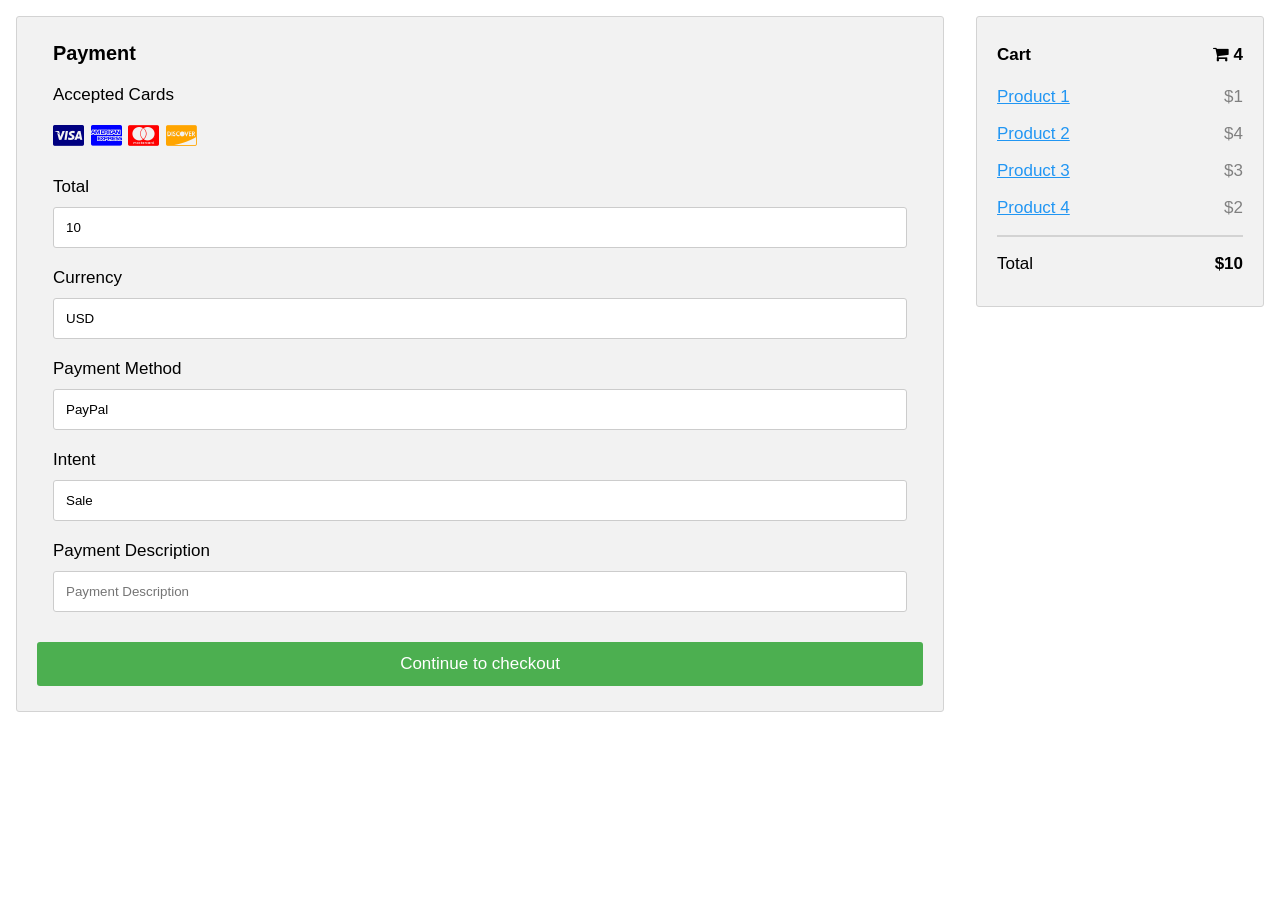
<file: src/main/resources/static/checkout.html>
<!DOCTYPE html>
<html lang="en" xmlns:th="http://www.thymeleaf.org">
<head>
    <meta name="viewport" content="width=device-width, initial-scale=1">
    <link rel="stylesheet" href="https://cdnjs.cloudflare.com/ajax/libs/font-awesome/4.7.0/css/font-awesome.min.css">
    <style>
body {
  font-family: Arial;
  font-size: 17px;
  padding: 8px;
}

* {
  box-sizing: border-box;
}

.row {
  display: -ms-flexbox; /* IE10 */
  display: flex;
  -ms-flex-wrap: wrap; /* IE10 */
  flex-wrap: wrap;
  margin: 0 -16px;
}

.col-25 {
  -ms-flex: 25%; /* IE10 */
  flex: 25%;
}

.col-50 {
  -ms-flex: 50%; /* IE10 */
  flex: 50%;
}

.col-75 {
  -ms-flex: 75%; /* IE10 */
  flex: 75%;
}

.col-25,
.col-50,
.col-75 {
  padding: 0 16px;
}

.container {
  background-color: #f2f2f2;
  padding: 5px 20px 15px 20px;
  border: 1px solid lightgrey;
  border-radius: 3px;
}

input[type=text] {
  width: 100%;
  margin-bottom: 20px;
  padding: 12px;
  border: 1px solid #ccc;
  border-radius: 3px;
}

label {
  margin-bottom: 10px;
  display: block;
}

.icon-container {
  margin-bottom: 20px;
  padding: 7px 0;
  font-size: 24px;
}

.btn {
  background-color: #4CAF50;
  color: white;
  padding: 12px;
  margin: 10px 0;
  border: none;
  width: 100%;
  border-radius: 3px;
  cursor: pointer;
  font-size: 17px;
}

.btn:hover {
  background-color: #45a049;
}

a {
  color: #2196F3;
}

hr {
  border: 1px solid lightgrey;
}

span.price {
  float: right;
  color: grey;
}

/* Responsive layout - when the screen is less than 800px wide, make the two columns stack on top of each other instead of next to each other (also change the direction - make the "cart" column go on top) */
@media (max-width: 800px) {
  .row {
    flex-direction: column-reverse;
  }
  .col-25 {
    margin-bottom: 20px;
  }
}

    </style>
</head>
<body>
<div class="row">
    <div class="col-75">
        <div class="container">
            <form method="post"  action="/pay">
                <div class="col-50">
                    <h3>Payment</h3>
                    <label>Accepted Cards</label>
                    <div class="icon-container">
                        <i class="fa fa-cc-visa" style="color:navy;"></i>
                        <i class="fa fa-cc-amex" style="color:blue;"></i>
                        <i class="fa fa-cc-mastercard" style="color:red;"></i>
                        <i class="fa fa-cc-discover" style="color:orange;"></i>
                    </div>
                    <label for="price">Total</label>
                    <input type="text" id="price" name="price" value="10">
                    <label for="currency">Currency</label>
                    <input type="text" id="currency" name="currency" value="USD">
                    <label for="method">Payment Method</label>
                    <input type="text" id="method" name="method" value="PayPal">
                    <label for="intent">Intent</label>
                    <input type="text" id="intent" name="intent" value="Sale">
                    <label for="description">Payment Description</label>
                    <input type="text" id="description" name="description" placeholder="Payment Description">

                </div>

                <input type="submit" value="Continue to checkout" class="btn">
            </form>
        </div>
    </div>
    <div class="col-25">
        <div class="container">
            <h4>Cart <span class="price" style="color:black"><i class="fa fa-shopping-cart"></i> <b>4</b></span></h4>
            <p><a href="#">Product 1</a> <span class="price">$1</span></p>
            <p><a href="#">Product 2</a> <span class="price">$4</span></p>
            <p><a href="#">Product 3</a> <span class="price">$3</span></p>
            <p><a href="#">Product 4</a> <span class="price">$2</span></p>
            <hr>
            <p>Total <span class="price" style="color:black"><b>$10</b></span></p>
        </div>
    </div>
</div>

</body>
</html>
</file>
